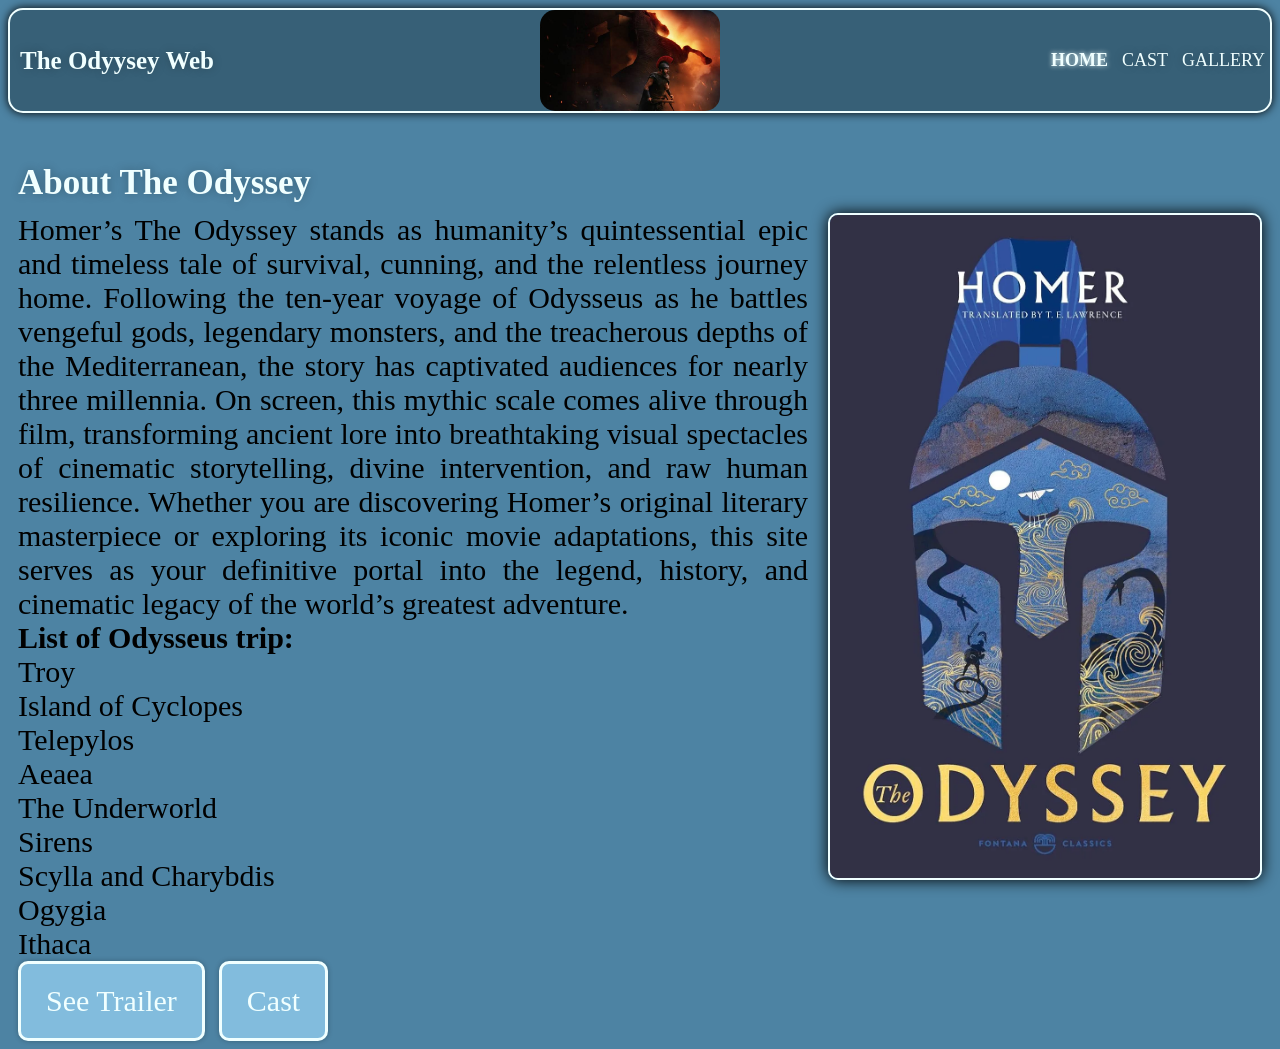
<file: index.html>
<!DOCTYPE html>
<html lang="en">
<head>
    <meta charset="UTF-8">
    <meta name="viewport" content="width=device-width, initial-scale=1.0">
    <title>The Oddysey</title>
    <link rel="icon" href="image-removebg-preview.png">
    <link rel="stylesheet" href="stylesheet.css">
</head>
<body>
    <header>
    <h1 class="headertxt">The Odyysey Web</h1>
        <img src="images.jpg" alt="" id="logo">
    <div class="navbar">
    <a href="index.html" class="nav-item" id="home">HOME</a>
    <a href="cast.html" class="nav-item">CAST</a>
    <a href="Gallery.html" class="nav-item">GALLERY</a>
    </div>   
    </header>
        <h2>About The Odyssey</h2>       
    <div class="main">

       <p style="font-size: 30px; text-align: justify; padding-right: 20px; margin: 0px;">Homer’s The Odyssey stands as humanity’s quintessential epic and timeless tale of survival, cunning, and the relentless journey home. Following the ten-year voyage of Odysseus as he battles vengeful gods, legendary monsters, and the treacherous depths of the Mediterranean, the story has captivated audiences for nearly three millennia. On screen, this mythic scale comes alive through film, transforming ancient lore into breathtaking visual spectacles of cinematic storytelling, divine intervention, and raw human resilience. Whether you are discovering Homer’s original literary masterpiece or exploring its iconic movie adaptations, this site serves as your definitive portal into the legend, history, and cinematic legacy of the world’s greatest adventure. <br> <b>List of Odysseus trip:</b>
       <br> Troy <br> Island of Cyclopes <br> Telepylos
       <br> Aeaea
      <br>The Underworld
      <br>Sirens
      <br>Scylla and Charybdis
      <br>Ogygia
      <br>Ithaca</p>
       <audio src="videoplayback.m4a" autoplay></audio>
       <img src="81CSXiWaoOL._SL1500_.jpg" alt="" id="homeimg">
           
    </div>
    <a href="https://youtu.be/f_bKjZeJBBI" class="button"> See Trailer</a>
    <a href="cast.html" class="button"> Cast</a>
</body>
</html>
</file>
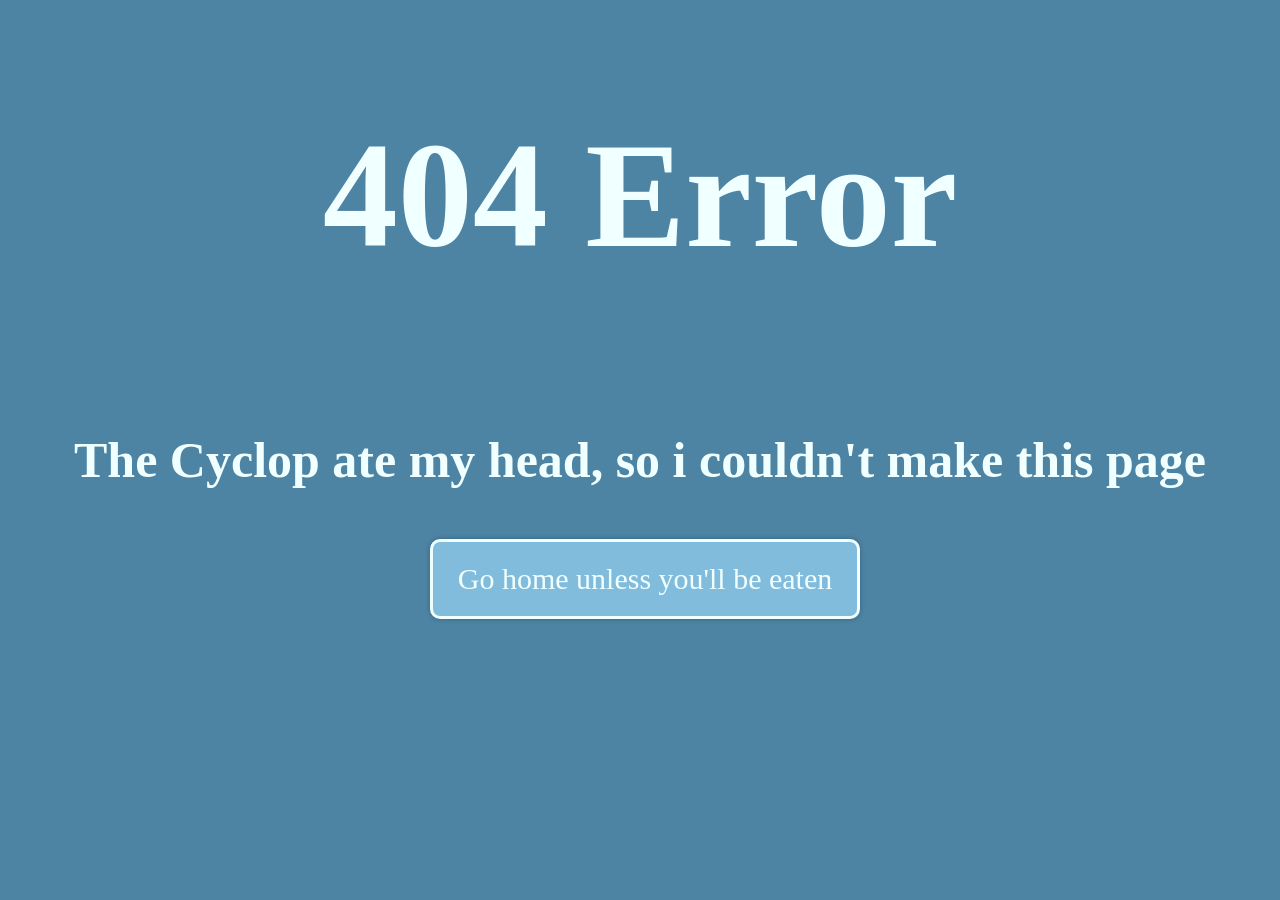
<file: 404 Page.html>
<!DOCTYPE html>
<html lang="en">
<head>
    <meta charset="UTF-8">
    <meta name="viewport" content="width=device-width, initial-scale=1.0">
        <title>The Oddysey</title>
    <link rel="icon" href="image-removebg-preview.png">
    <link rel="stylesheet" href="stylesheet.css">
</head>
<body style="display: flex; justify-content: center; align-items: center; flex-direction: column;">
    <h1 id="fof">404 Error</h1>
    <h3 id="sry">The Cyclop ate my head, so i couldn't make this page</h3>
    <a href="index.html" class="button"> Go home unless you'll be eaten</a>
</body>
</html>
</file>
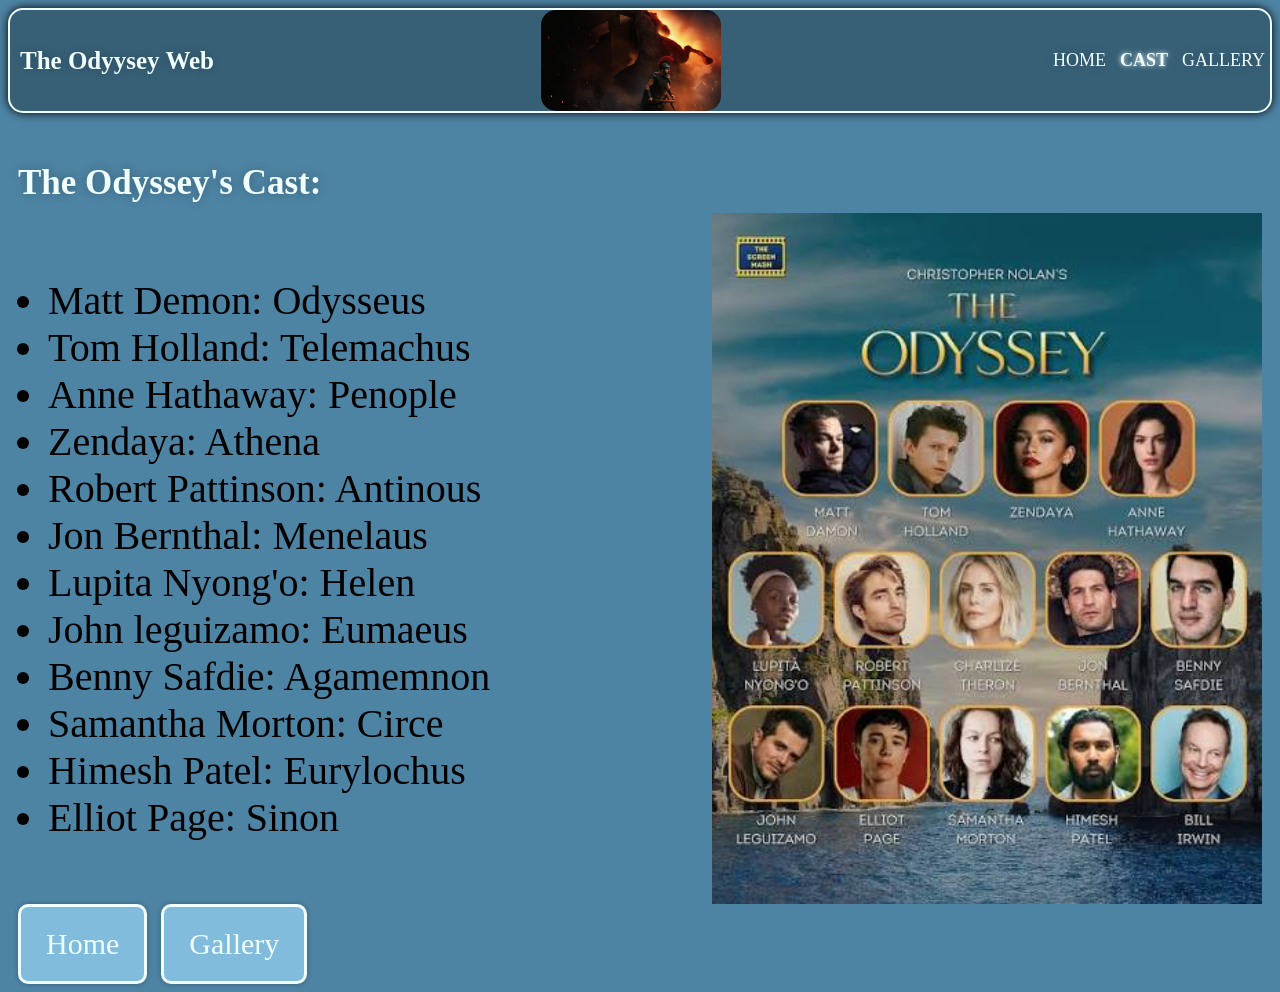
<file: cast.html>
<!DOCTYPE html>
<html lang="en">
<head>
    <meta charset="UTF-8">
    <meta name="viewport" content="width=device-width, initial-scale=1.0">
    <title>The Oddysey: Cast</title>
    <link rel="icon" href="image-removebg-preview.png">
    <link rel="stylesheet" href="stylesheet.css">
</head>
<body>
    <header>
    <h1 class="headertxt">The Odyysey Web</h1>
        <img src="images.jpg" alt="" id="logo">
    <div class="navbar">
    <a href="index.html" class="nav-item">HOME</a>
    <a href="cast.html" class="nav-item" id="cast">CAST</a>
    <a href="Gallery.html" class="nav-item">GALLERY</a>
    </div>   
    </header>
    <h2>The Odyssey's Cast:</h2>
    <div class="img-container">
     <ul>
      <li>Matt Demon: Odysseus</li>
      <li>Tom Holland: Telemachus</li>  
      <li>Anne Hathaway: Penople</li>
      <li>Zendaya: Athena</li>
      <li>Robert Pattinson: Antinous</li>
      <li>Jon Bernthal: Menelaus</li>
      <li>Lupita Nyong'o: Helen</li>
      <li>John leguizamo: Eumaeus</li>
      <li>Benny Safdie: Agamemnon</li>
      <li>Samantha Morton: Circe</li>
      <li>Himesh Patel: Eurylochus</li>
      <li>Elliot Page: Sinon</li>
     </ul>  
     <img src="images (1).jpg" alt="" id="castimg">
    </div>
        <a href="index.html" class="button"> Home</a>
        <a href="Gallery.html" class="button"> Gallery</a>

<audio src="videoplayback.m4a" autoplay></audio>
</body>
</html>
</file>
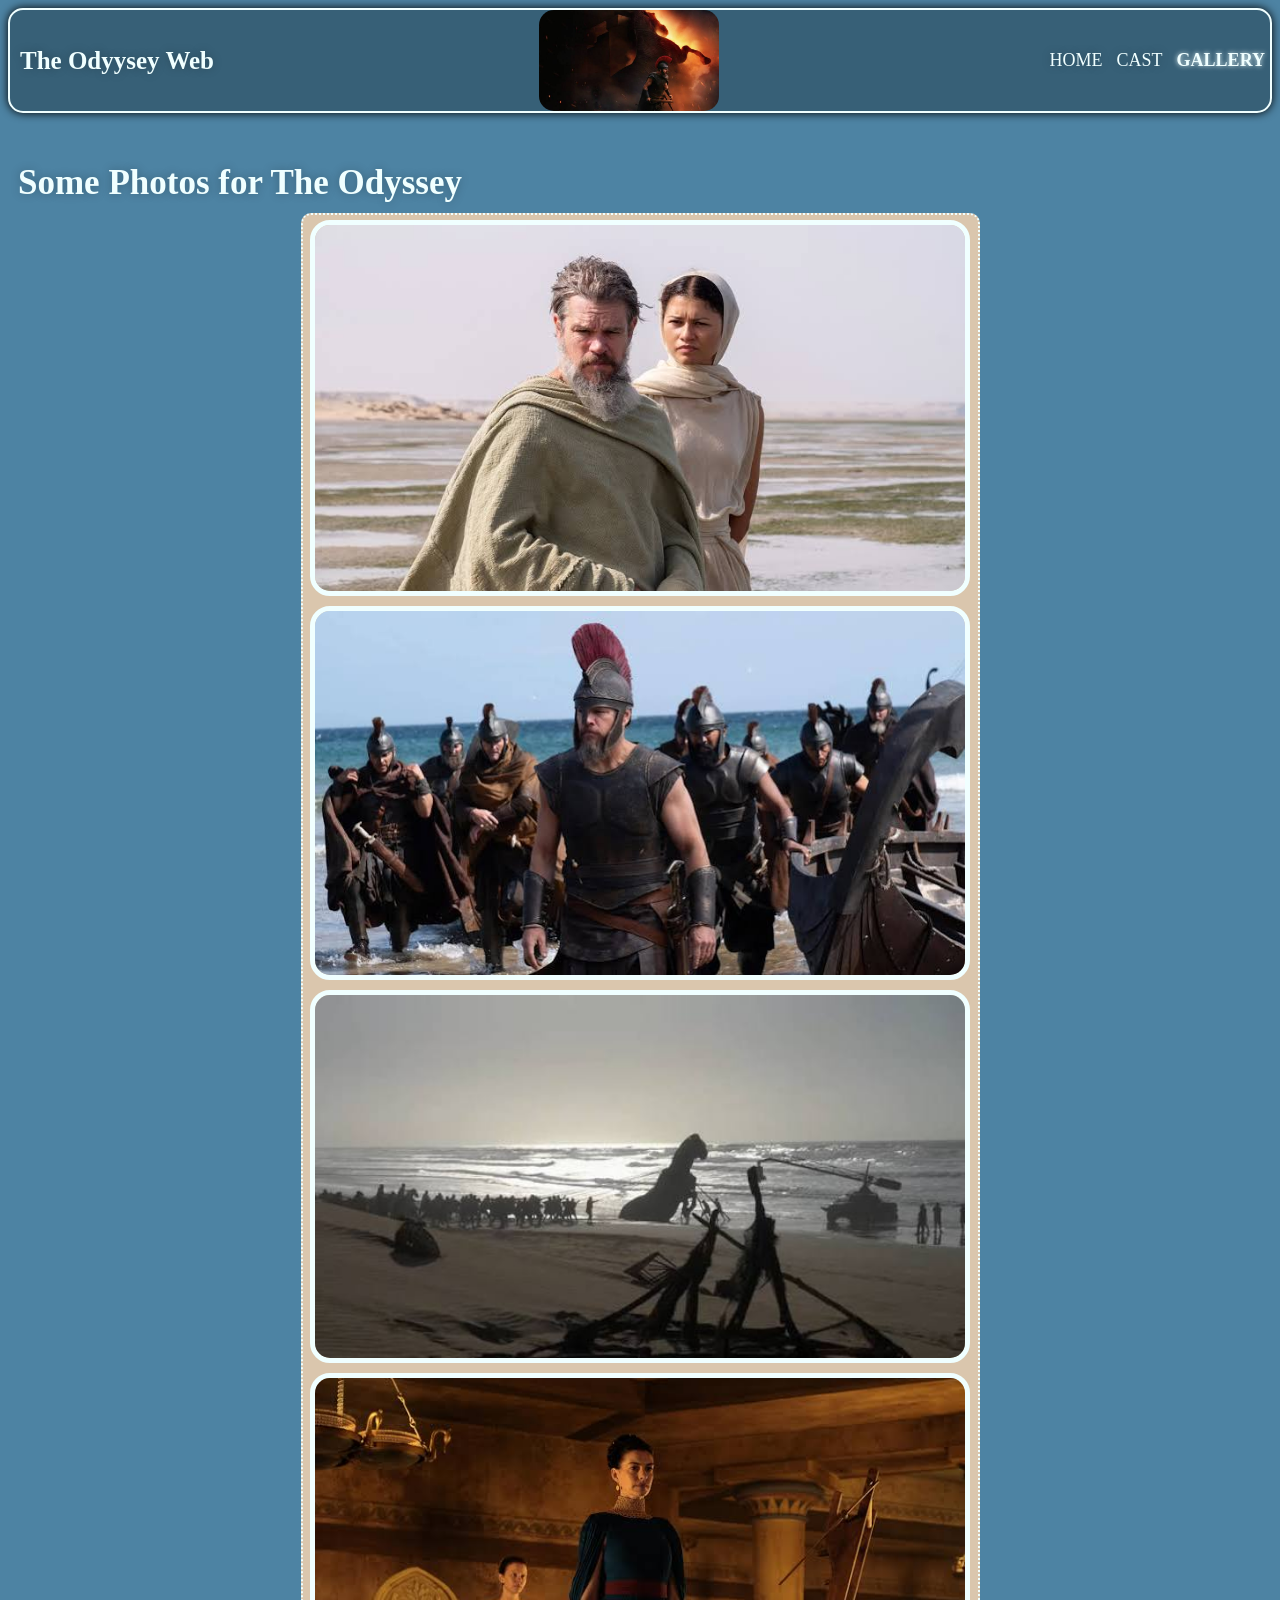
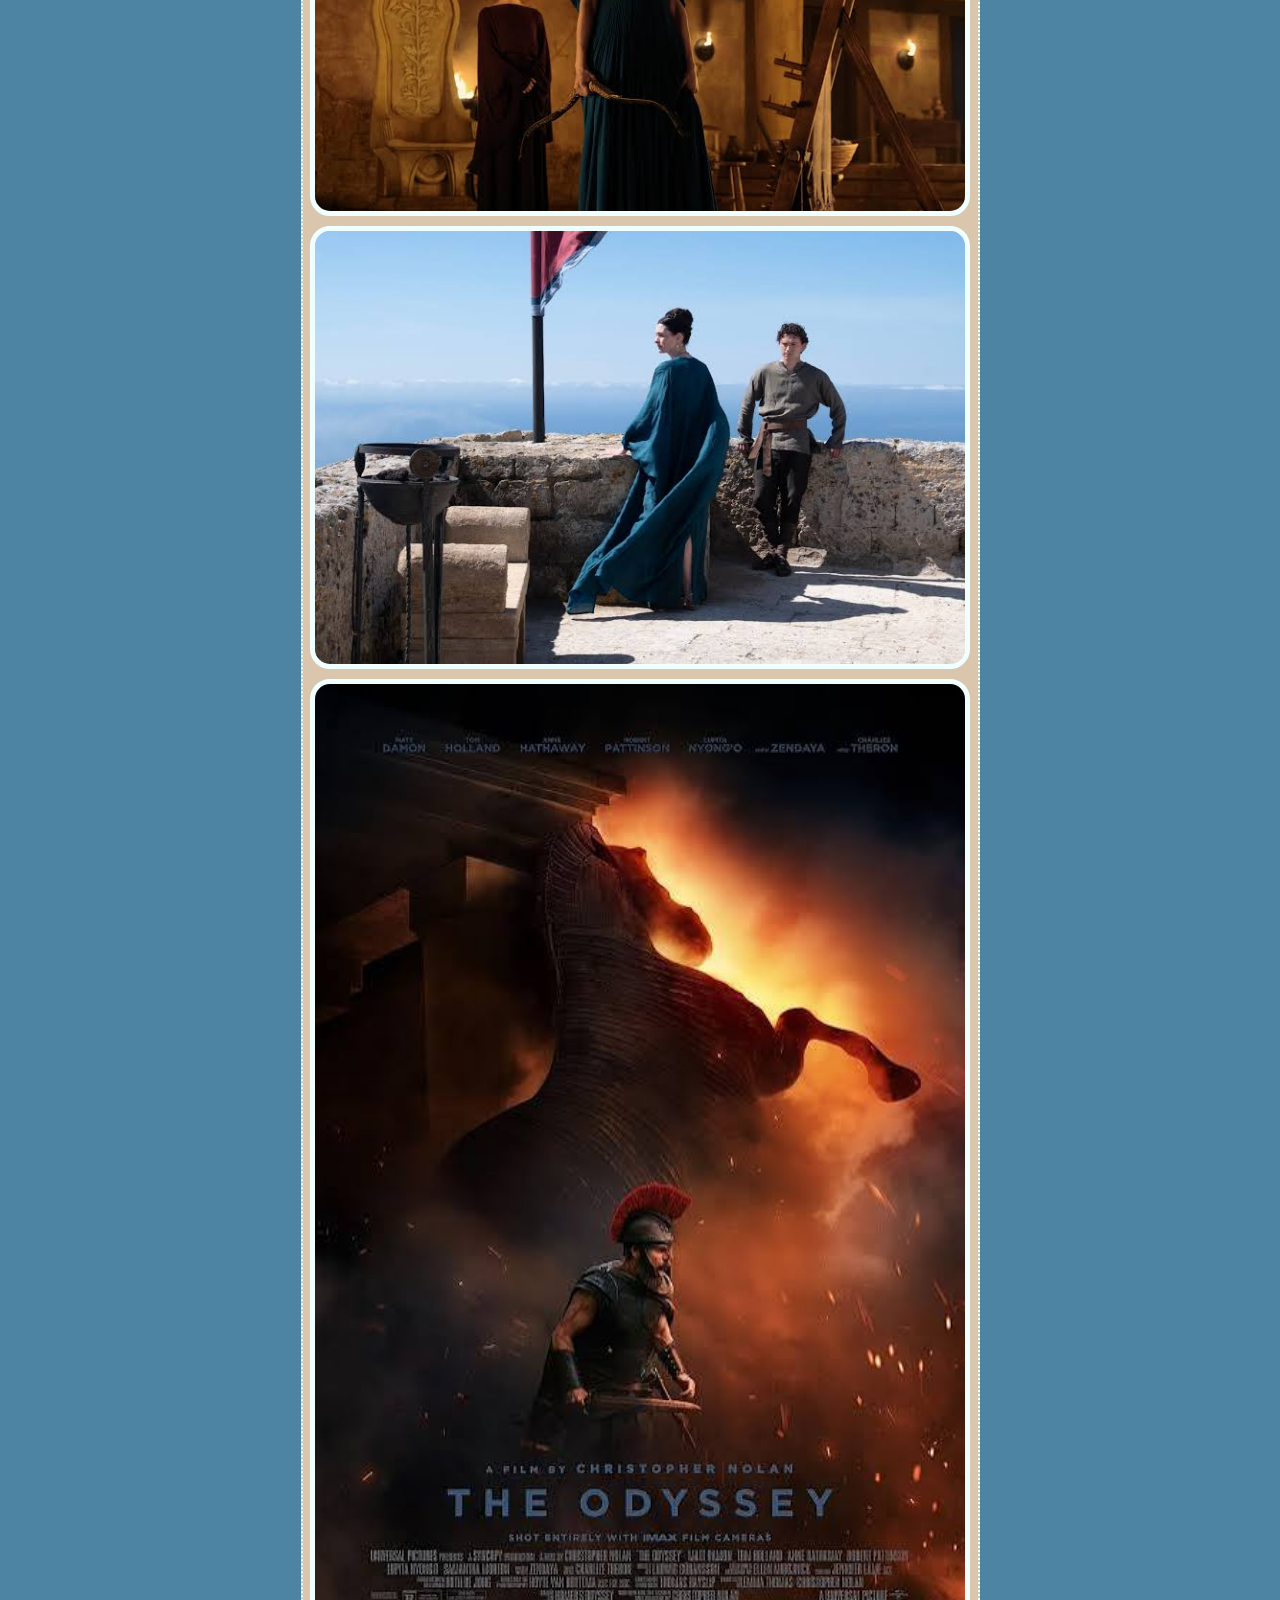
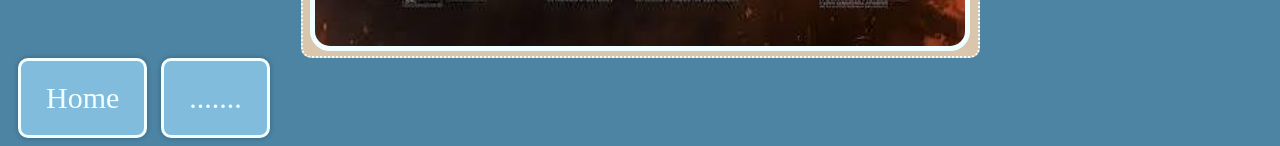
<file: Gallery.html>
<!DOCTYPE html>
<html lang="en">
<head>
    <meta charset="UTF-8">
    <meta name="viewport" content="width=device-width, initial-scale=1.0">
    <title>The Oddysey: Gallery</title>
    <link rel="icon" href="image-removebg-preview.png">
    <link rel="stylesheet" href="stylesheet.css">
</head>
<body>
     <header>
    <h1 class="headertxt">The Odyysey Web</h1>
        <img src="images.jpg" alt="" id="logo">
    <div class="navbar">
    <a href="index.html" class="nav-item">HOME</a>
    <a href="cast.html" class="nav-item">CAST</a>
    <a href="Gallery.html" class="nav-item" id="gallery">GALLERY</a>
    </div>
     </header>
    <h2>Some Photos for The Odyssey</h2>
    <div class="container">
<div class="gallery-container">
 <img src="images (2).jpg" alt="" class="galleryimg">
 <img src="images (3).jpg" alt="" class="galleryimg">
 <img src="images (4).jpg" alt="" class="galleryimg">
 <img src="images (5).jpg" alt="" class="galleryimg">
 <img src="images (6).jpg" alt="" class="galleryimg">
 <img src="images (7).jpg" alt="" class="galleryimg">
</div>
<audio src="videoplayback.m4a" autoplay></audio>
    </div>
        <a href="index.html" class="button"> Home</a>
        <a href="404 Page.html" class="button"> .......</a>
</body>
</html>
</file>
<file: stylesheet.css>
body {
    background-color: #4d83a3;
}

.headertxt {
 font-family:serif; 
 font-size: 25px;
 padding-left: 10px;
 color: azure;
 text-shadow: 0px 0px 10px rgba(0, 0, 0, 0.25);
}

header {
    background-color: #376077;
    margin: 0px;
    padding: 0px;
    display: flex;
    border-radius: 15px;
    border-color: azure;
    border-width: 2px;
    border-style: solid;
    align-items: center;
    box-shadow: 0px 0px 10px;
    justify-content: space-between;
}

.nav-item {
 padding: 5px;
 font-size: 18px;
 font-family: serif;
 color: azure;
 text-shadow: 0px 0px 10px rgba(0, 0, 0, 0.25);
 display: inline-block;
 text-decoration: none;
}



.nav-item:hover{
    color: rgb(154, 174, 235);
    font-size: 22px;
    transition: 0.3s;
}

#logo{
    width: 180px ;
    align-self: center;
    border-radius: 15px;
}
h1:hover{
    animation-name: floating;
    animation-duration: 5s;
    animation-iteration-count: infinite;
}
@keyframes floating{
    0% {font-size: 25px;}
    50% {font-size: 30px; text-shadow: 0px 0px 10px;}
    100% {font-size: 25px;}
}
#logo:hover{
    box-shadow: 0px 0px 5px ;
    width: 190px;
    transition: 0.7s;
}

h2{
 font-family:serif; 
 font-size: 35px;
 padding: 10px;
 color: azure;
 text-shadow: 0px 0px 10px rgba(0, 0, 0, 0.25);
 align-self: flex-start;
 margin-bottom: 0px;
 margin-top: 40px;
}

.main{
 display: flex;
 align-items: flex-start;
 padding-left: 10px;
}

#homeimg{
    border-radius: 10px;
    width: 430px;
    margin-right: 10px;
    border-style: solid;
    border-color: azure;
    border-width: 2px;
    box-shadow: 0px 0px 15px;
    animation-name: imgfloat;
    animation-duration: 2s;
}

@keyframes imgfloat{
    0% {width: 100px;}
    100% {width: 430px}
}

.button{
    display: inline-block;
    font-size: 30px;
    background-color: #82bcdd;
    border-radius: 10px;
    color: azure;
    padding: 20px;
    margin-left: 10px;
    padding-right: 25px;
    padding-left: 25px;
    box-shadow: 0px 0px 5px rgba(0, 0, 0, 0.25);
    text-decoration: none;
    border-style: solid;
    border-color: azure;
}

.button:hover{
    background-color: #6492ad;
}

#cast{
    font-weight: bold;
    text-shadow: 0px 0px 5px;
}

#home{
    font-weight: bold;
    text-shadow: 0px 0px 5px;
}

ul{
    font-size: 40px;
}

.img-container{
    display: flex;
    align-items: center;
}

#castimg{
    margin-left: auto;
    margin-right: 10px;
    width: 550px;
}

#gallery{
        font-weight: bold;
    text-shadow: 0px 0px 5px;
}

.galleryimg{
    margin: 5px;
    width: 650px;
    border-radius: 20px;
    border-width: 5px;
    border-style: solid;
    border-color: azure;
}

.gallery-container{
    display: flex;
    flex-direction: column;
    align-items:last center;
    background-color: rgb(218, 198, 173);
    width: 675px;
    border-radius: 10px;
    border-style: dotted;
    border-width: 2px;
    border-color: azure;
}

.container{
    display: flex;
    align-items: center;
    justify-content: center;
}

#fof{
    font-size: 150px;
    text-align: center;
    color: azure;
}
#sry{
    font-size: 50px;
    text-align: center;
    color: azure;
}
</file>
